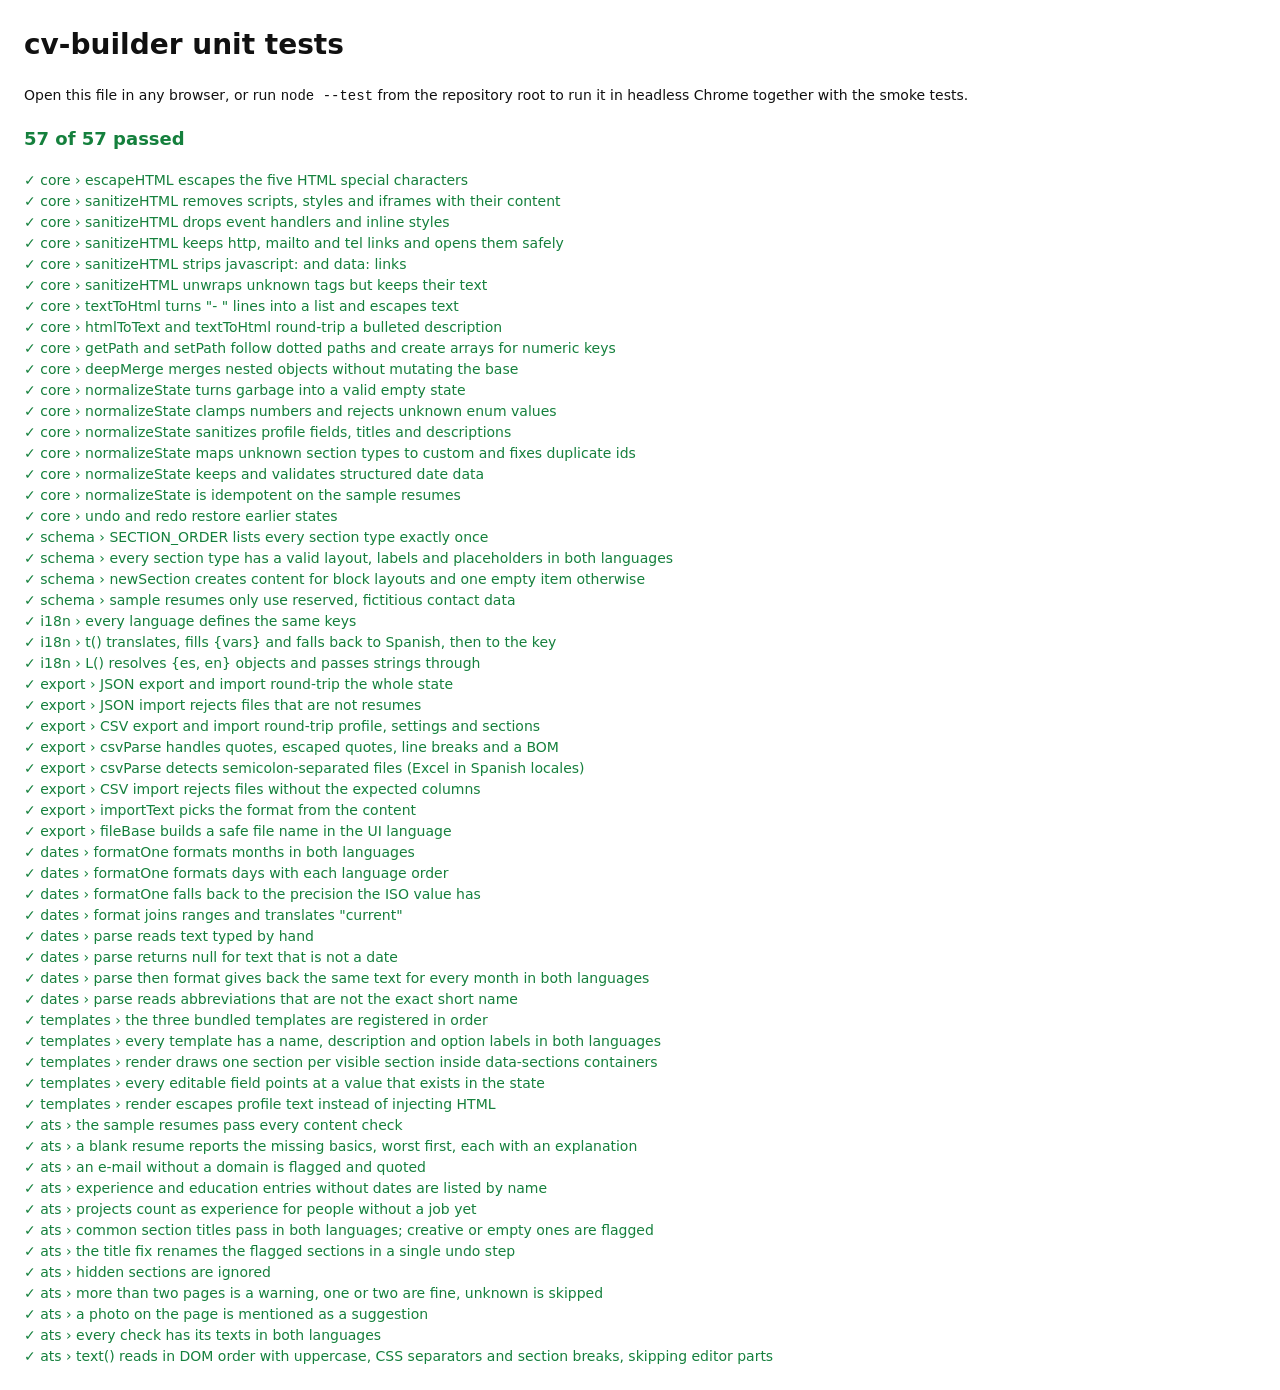
<file: tests/index.html>
<!DOCTYPE html>
<html lang="en">
<head>
  <meta charset="utf-8">
  <meta name="viewport" content="width=device-width, initial-scale=1">
  <title>cv-builder tests</title>
  <!-- The page styles, so tests that read computed styles see the real rules -->
  <link rel="stylesheet" href="../css/sheet.css">
  <style>
    body { font: 14px/1.5 system-ui, sans-serif; margin: 24px; color: #111; }
    .summary { font-size: 18px; font-weight: 700; }
    .good { color: #15803d; }
    .bad { color: #b91c1c; }
    #results ul { list-style: none; padding: 0; }
    #results li::before { content: '✓ '; }
    #results li.bad::before { content: '✗ '; }
    pre { margin: 2px 0 8px 18px; white-space: pre-wrap; color: #7f1d1d; }
  </style>
</head>
<body>
  <h1>cv-builder unit tests</h1>
  <p>Open this file in any browser, or run <code>node --test</code> from the repository root to run it in headless Chrome
    together with the smoke tests.</p>
  <div id="results">Running…</div>

  <!-- The app modules, without js/app.js (which builds the UI on load) -->
  <script src="../js/i18n.js"></script>
  <script src="../js/schema.js"></script>
  <script src="../js/core.js"></script>
  <script src="../js/export.js"></script>
  <script src="../js/render.js"></script>
  <script src="../js/dates.js"></script>
  <script src="../js/ats.js"></script>
  <script src="../js/templates/harvard.js"></script>
  <script src="../js/templates/modern.js"></script>
  <script src="../js/templates/minimal.js"></script>

  <script src="harness.js"></script>
  <script src="specs/core.js"></script>
  <script src="specs/schema.js"></script>
  <script src="specs/i18n.js"></script>
  <script src="specs/export.js"></script>
  <script src="specs/dates.js"></script>
  <script src="specs/templates.js"></script>
  <script src="specs/ats.js"></script>
  <script>T.run();</script>
</body>
</html>
</file>
<file: css/sheet.css>
/* =====================================================================
   sheet.css — Base de la hoja (papel), campos editables, controles
   de edición superpuestos y reglas de impresión.
   Las variables --paper-w, --m-top, --font, --fs, etc. las fija la app
   según los ajustes del usuario (js/render.js → applySettings).
   ===================================================================== */

.sheet {
  position: relative;
  width: var(--paper-w, 210mm);
  min-height: var(--paper-h, 297mm);
  padding: var(--m-top, 20mm) var(--m-right, 20mm) var(--m-bottom, 20mm) var(--m-left, 20mm);
  background: #fff;
  color: var(--text, #111);
  font-family: var(--font, "Times New Roman", Times, serif);
  font-size: var(--fs, 11pt);
  line-height: var(--lh, 1.25);
  -webkit-print-color-adjust: exact;
  print-color-adjust: exact;
  overflow-wrap: anywhere;
}
.sheet * { box-sizing: border-box; }
.sheet a { color: inherit; text-decoration: underline; }
.sheet ul, .sheet ol { margin: 0.4mm 0 0 4.5mm; padding: 0; }
.sheet li { margin: 0; }
.sheet p, .sheet div { margin: 0; }
.sheet h1, .sheet h2, .sheet h3 { margin: 0; font-weight: 700; }

/* ---------- Campos editables ---------- */
.ed {
  outline: none;
  border-radius: 2px;
  transition: background-color 0.12s, box-shadow 0.12s;
  cursor: text;
}
.ed:not(:focus):hover { background: rgba(37, 99, 235, 0.08); box-shadow: 0 0 0 1px rgba(37, 99, 235, 0.30); }
.ed:focus { background: rgba(37, 99, 235, 0.05); box-shadow: 0 0 0 1px rgba(37, 99, 235, 0.65); }
.ed:empty::before { content: attr(data-ph); color: #9ca3af; pointer-events: none; }
.ed.rich:empty { min-height: 1.3em; }
.ed.rich:empty::before { font-style: italic; }
/* Chrome deja un <br> en campos vacíos; que no se vea */
.ed.rich > br:only-child { display: none; }

/* Separadores que dependen de que el campo anterior tenga contenido */
.sep { white-space: pre; }

/* ---------- Controles de edición superpuestos ---------- */
.cv-section, .cv-item { position: relative; }
.cv-actions {
  position: absolute; display: flex; gap: 2px;
  opacity: 0; pointer-events: none; transition: opacity 0.12s; z-index: 7;
  font-family: system-ui, -apple-system, "Segoe UI", Roboto, sans-serif; font-size: 12px; line-height: 1;
}
.show-actions > .cv-actions { opacity: 1; pointer-events: auto; }
.sec-actions {
  right: -2px; top: -8px; flex-direction: row;
  background: rgba(255, 255, 255, 0.96); border: 1px solid #e5e7eb; border-radius: 7px;
  padding: 2px; box-shadow: 0 2px 10px rgba(0, 0, 0, 0.14);
}
.item-actions { left: -27px; top: -2px; flex-direction: column; width: 26px; padding-right: 3px; }
.act {
  width: 22px; height: 22px; border: 0; border-radius: 5px; background: transparent; color: #4b5563;
  cursor: pointer; display: grid; place-items: center; padding: 0; user-select: none;
}
.act:hover { background: #e5e7eb; color: #111; }
.act.danger:hover { background: #fee2e2; color: #b91c1c; }
.act.grip { cursor: grab; }
.act.grip:active { cursor: grabbing; }
.act svg { width: 14px; height: 14px; fill: none; stroke: currentColor; stroke-width: 2; stroke-linecap: round; stroke-linejoin: round; }
.act.grip svg { fill: currentColor; stroke: none; }
.item-actions .act { background: rgba(255, 255, 255, 0.95); box-shadow: 0 1px 4px rgba(0, 0, 0, 0.18); }

/* Estados de SortableJS */
.sortable-ghost { opacity: 0.35; outline: 2px dashed #2563eb; outline-offset: 2px; background: rgba(37, 99, 235, 0.06); }
.sortable-chosen > .cv-actions { opacity: 0 !important; }
.sortable-drag { opacity: 0.95; }
.sheet .chip.sortable-ghost { display: block; width: 100%; height: 6mm; border-radius: 3px; border: 0; }

/* Guías de salto de página (aproximadas) */
.page-guides { position: absolute; inset: 0; pointer-events: none; z-index: 6; }
.page-guide { position: absolute; left: 0; right: 0; border-top: 1px dashed #ef4444; }
.page-guide span {
  position: absolute; right: 6px; top: 2px; font: 10px/1.2 system-ui, sans-serif; color: #ef4444;
  background: rgba(255, 255, 255, 0.9); padding: 2px 5px; border-radius: 3px;
}

/* Sección sin entradas */
.cv-empty {
  border: 1px dashed #cbd5e1; border-radius: 4px; padding: 2.5mm; text-align: center; color: #94a3b8;
  font: italic 10pt/1.3 system-ui, sans-serif; cursor: pointer;
}
.cv-empty:hover { border-color: #2563eb; color: #2563eb; }

/* Foto (contenedor genérico; cada plantilla decide dónde va) */
.cv-photo { width: var(--photo-size, 30mm); height: var(--photo-size, 30mm); flex-shrink: 0; overflow: hidden; }
.cv-photo.shape-circle { border-radius: 50%; }
.cv-photo.shape-rounded { border-radius: 3mm; }
.cv-photo img { width: 100%; height: 100%; object-fit: cover; display: block; }
.cv-photo .photo-placeholder {
  width: 100%; height: 100%; border: 1px dashed #cbd5e1; background: #f8fafc; color: #64748b;
  font: 9pt/1.3 system-ui, sans-serif; cursor: pointer; border-radius: inherit; display: grid; place-items: center; text-align: center; padding: 2mm;
}
.cv-photo .photo-placeholder:hover { border-color: #2563eb; color: #2563eb; }

/* ---------- ATS text extraction (js/ats.js) ----------
   While ats.js reads the page, hide the same editor-only parts that printing hides. */
.sheet.ats-reading .cv-actions, .sheet.ats-reading .page-guides, .sheet.ats-reading .cv-empty,
.sheet.ats-reading .photo-placeholder, .sheet.ats-reading .ed:empty { display: none !important; }

/* ---------- Impresión / PDF ---------- */
@media print {
  html, body { margin: 0 !important; padding: 0 !important; background: #fff !important; height: auto !important; overflow: visible !important; }
  .app { display: block !important; height: auto !important; }
  .topbar, .sidebar, .fab, .floating-toolbar, .toast,
  .cv-actions, .drop-indicator, .page-guides, .cv-empty, .photo-placeholder { display: none !important; }
  .canvas { padding: 0 !important; overflow: visible !important; background: #fff !important; height: auto !important; }
  .sheet-wrap { width: auto !important; height: auto !important; margin: 0 !important; }
  .sheet {
    transform: none !important; width: auto !important; min-height: 0 !important;
    padding: 0 !important; box-shadow: none !important; margin: 0 !important;
  }
  .ed { background: none !important; box-shadow: none !important; }
  .ed:empty { display: none !important; }
  .ed:empty::before { content: none !important; }
  .ed:empty + .sep { display: none !important; }
  .cv-photo:has(.photo-placeholder) { display: none !important; }
  .cv-item { break-inside: avoid; page-break-inside: avoid; }
  .cv-heading { break-after: avoid; page-break-after: avoid; }
}
</file>
